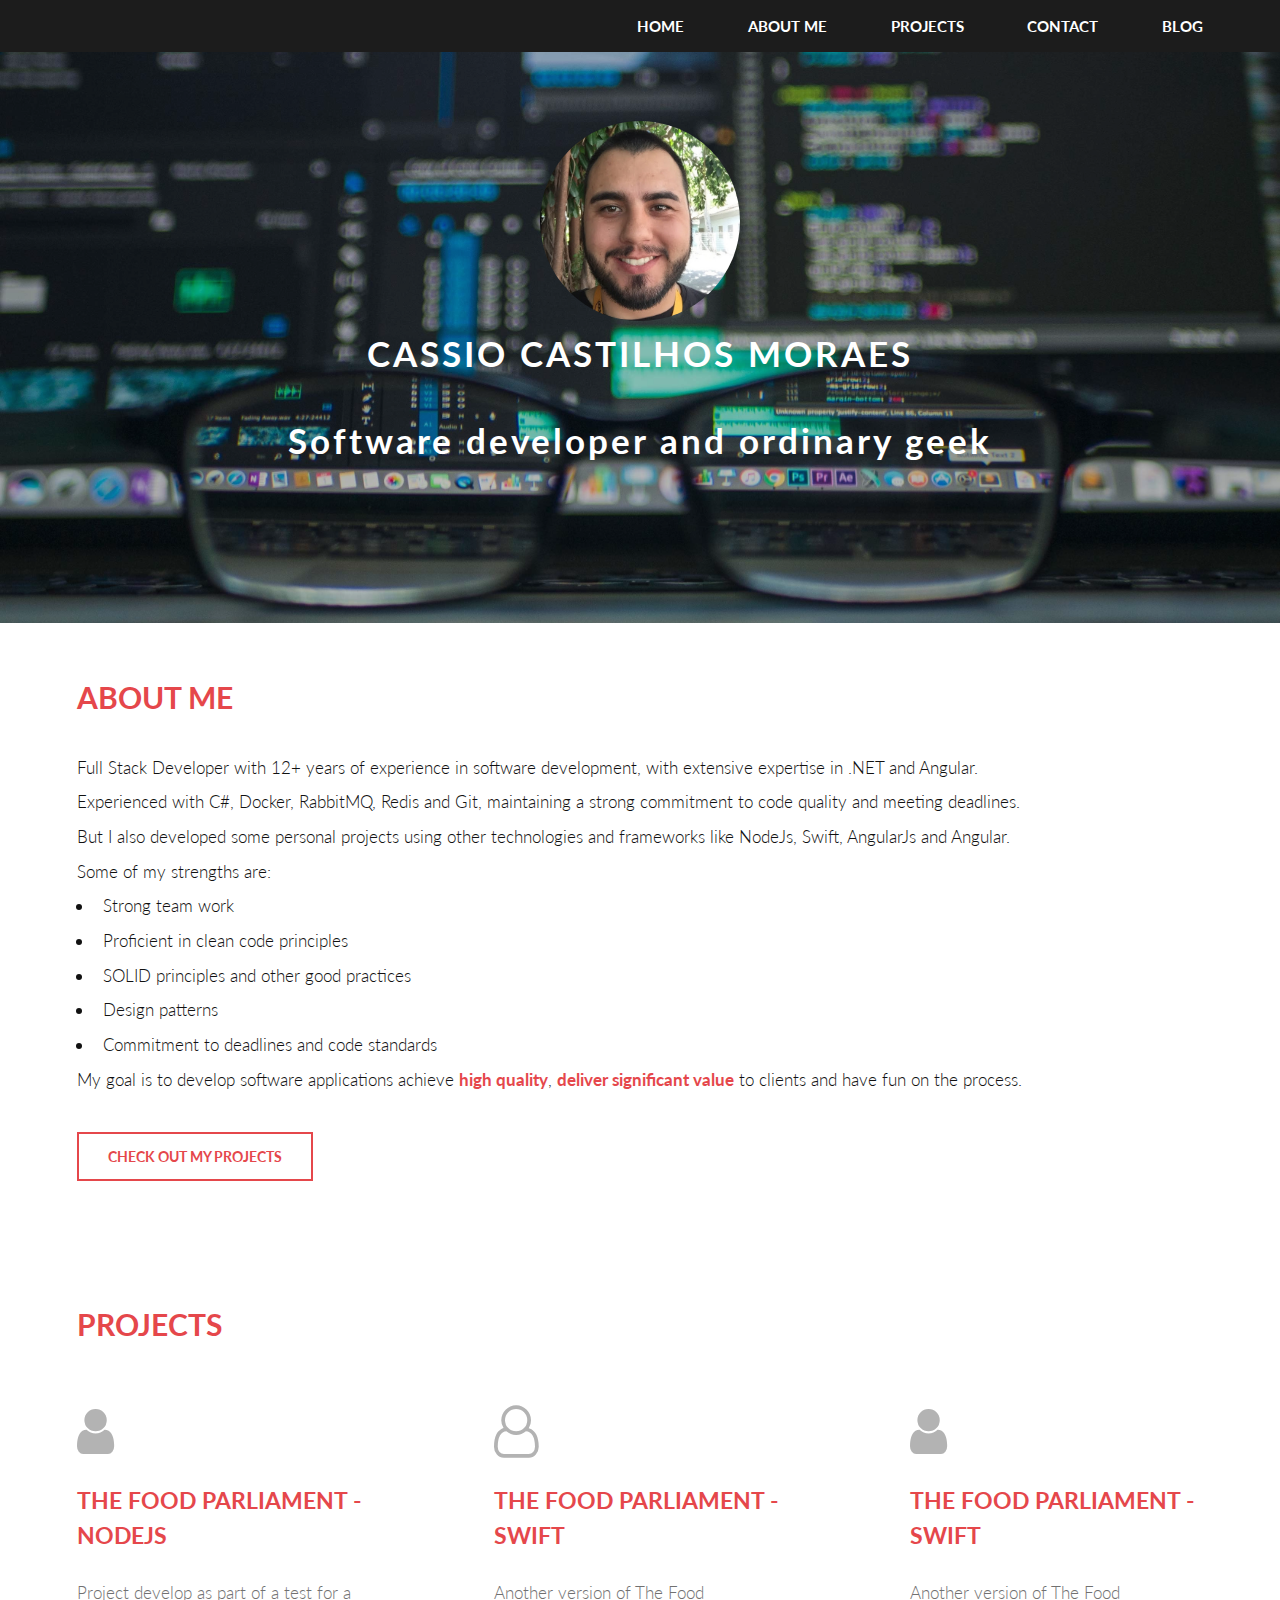
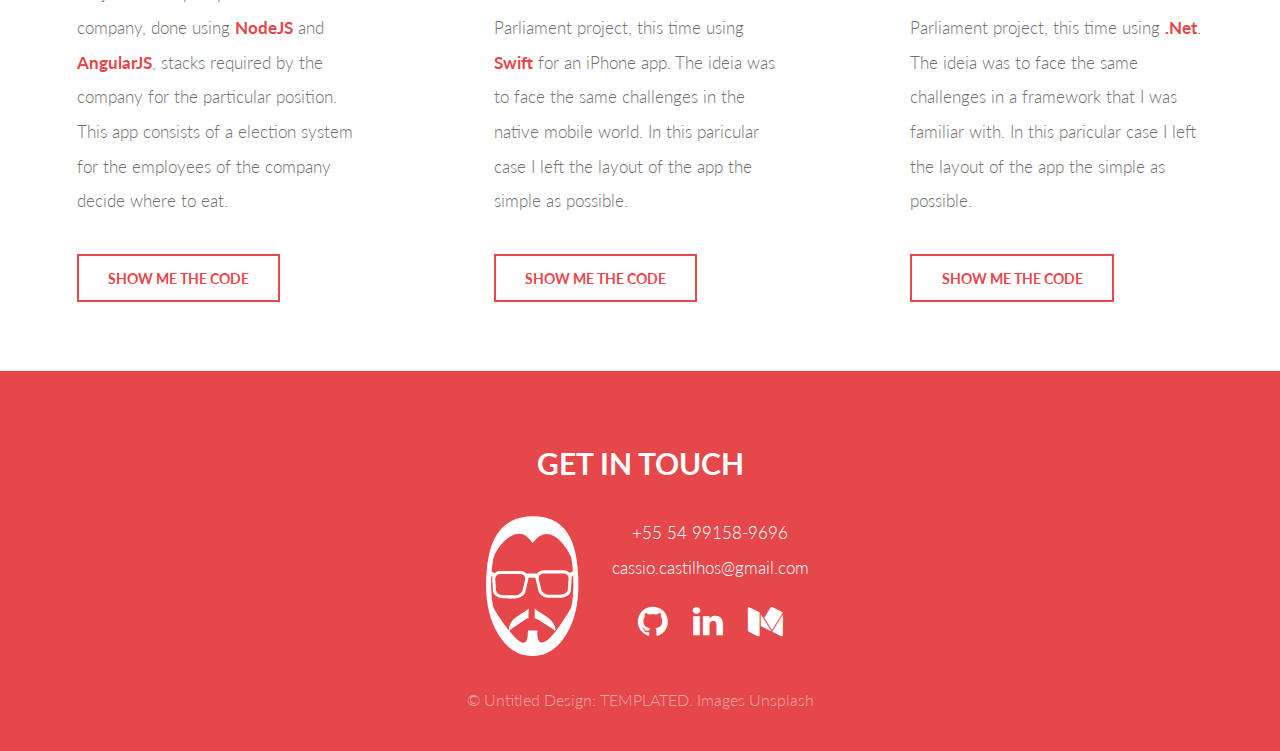
<file: index.html>
<!DOCTYPE HTML>
<html>

<head>
	<title>Cássio Castilhos Moraes</title>
	<meta charset="utf-8" />
	<meta name="viewport" content="width=device-width, initial-scale=1, user-scalable=no" />
	<link rel="stylesheet" href="https://maxcdn.bootstrapcdn.com/font-awesome/4.7.0/css/font-awesome.min.css" />
	<link rel="stylesheet" href="src/css/main.css" />
	<link rel="shortcut icon" type="image/png" href="src/images/favicon.png" />
</head>

<body>

	<!-- Header -->
	<header id="header">
		<div class="inner">
			<nav id="nav">
				<a href="index.html">Home</a>
				<a href="#about">About me</a>
				<a href="#projects">Projects</a>				
				<a href="#footer">Contact</a>
				<a href="https://medium.com/@cassiomoraes" target="_blank">Blog</a>
			</nav>
		</div>
	</header>
	<a href="#menu" class="navPanelToggle">
		<span class="fa fa-bars"></span>
	</a>

	<!-- Banner -->
	<section id="banner">
		<div class="inner">
			<img src="src/images/photo.jpg">
			<h1>Cassio Castilhos Moraes</h1>
			<p>Software developer and ordinary geek</p>
		</div>
	</section>

	<!-- About -->
	<section id="about">
		<div class="inner">
			<header>
				<h2>About Me</h2>
			</header>
			<div id="about-content">
				<p id="main-text">Full Stack Developer with 12+ years of experience in software development, with extensive expertise in .NET and Angular.</p>
				<P>Experienced with C#, Docker, RabbitMQ, Redis and Git, maintaining a strong commitment to code quality and meeting deadlines.</p>
				<p>But I also developed some personal projects using other technologies and frameworks like NodeJs, Swift, AngularJs and Angular.</p>
				<p>Some of my strengths are:</p>
				<ul>
					<li>Strong team work</li>
					<li>Proficient in clean code principles</li>
					<li>SOLID principles and other good practices</li>
					<li>Design patterns</li>
					<li>Commitment to deadlines and code standards</li>
				</ul>
				<p>
					My goal is to develop software applications achieve
					<strong>high quality</strong>,
					<strong>deliver significant value</strong> to clients and have fun on the process.
				</p>
			</div>
			<ul class="actions">
				<li>
					<a href="https:\\www.github.com/cassiomoraes" target="_blank" class="button alt">Check out my projects</a>
				</li>
			</ul>
		</div>
	</section>

	<!-- Projects -->
	<section id="projects">
		<div class="inner">
			<header>
				<h2>Projects</h2>
			</header>
		</div>
		<div class="inner">
			<article>
				<div class="content">
					<span class="icon fa-user"></span>
					<header>
						<h3>The Food Parliament - NodeJS</h3>
					</header>
					<p>Project develop as part of a test for a company, done using <strong>NodeJS</strong> and <strong>AngularJS</strong>, stacks required by the company for the particular position. This app consists of a election system for the employees of the company decide where to eat.</p>
					<ul class="actions">
						<li>
							<a href="https://github.com/CassioMoraes/TheFoodParliament" target="_blank" class="button alt">Show me the code</a>
						</li>
					</ul>
				</div>
			</article>
			<article>
				<div class="content">
					<span class="icon fa-user-o"></span>
					<header>
						<h3>The Food Parliament - Swift</h3>
					</header>
					<p>Another version of The Food Parliament project, this time using <strong>Swift</strong> for an iPhone app. The ideia was to face the same challenges in the native mobile world. In this paricular case I left the layout of the app the simple as possible.</p>
					<ul class="actions">
						<li>
							<a href="https://github.com/CassioMoraes/TheFoodParliament-iOS" target="_blank" class="button alt">Show me the code</a>
						</li>
					</ul>
				</div>
			</article>
			<article>
				<div class="content">
					<span class="icon fa-user"></span>
					<header>
						<h3>The Food Parliament - Swift</h3>
					</header>
					<p>Another version of The Food Parliament project, this time using <strong>.Net</strong>. The ideia was to face the same challenges in a framework that I was familiar with. In this paricular case I left the layout of the app the simple as possible.</p>
					<ul class="actions">
						<li>
							<a href="https://github.com/CassioMoraes/TheFoodParliament-CSharp" target="_blank" class="button alt">Show me the code</a>
						</li>
					</ul>
				</div>
			</article>
		</div>
	</section>

	<!-- Footer -->
	<section id="footer">
		<div class="inner">
			<header>
				<h2>Get in Touch</h2>
			</header>
			<div class="content">
				<div id="footer-logo">
					<img src="src/images/logo-white.png" alt="Cassio`s logo">
				</div>
				<div id="social">
					<a href="tel:+5554991589696">+55 54 99158-9696</a>
					<br>
					<a href="mailto:cassio.castilhos@gmail.com">cassio.castilhos@gmail.com</a>
					<br>
					<a href="https://github.com/cassiomoraes" target="_blank">
						<span class="icon fa-github"></span>
					</a>
					<a href="https://www.linkedin.com/in/cassio-moraes/" target="_blank">
						<span class="icon fa-linkedin"></span>
					</a>
					<a href="https://medium.com/@cassiomoraes" target="_blank">
						<span class="icon fa-medium"></span>
					</a>
				</div>
			</div>
			<div class="copyright">
				&copy; Untitled Design:
				<a href="https://templated.co/">TEMPLATED</a>. Images
				<a href="https://unsplash.com/">Unsplash</a>
			</div>
		</div>
	</section>
</body>

</html>
</file>
<file: src/css/main.css>
@import url("https://fonts.googleapis.com/css?family=Lato:300,400,700|Pacifico");

/*
	Introspect by TEMPLATED
	templated.co @templatedco
	Released for free under the Creative Commons Attribution 3.0 license (templated.co/license)
*/

/* Reset */

	html, body, div, span, applet, object, iframe, h1, h2, h3, h4, h5, h6, p, blockquote, pre, a, abbr, acronym, address, big, cite, code, del, dfn, em, img, ins, kbd, q, s, samp, small, strike, strong, sub, sup, tt, var, b, u, i, center, dl, dt, dd, ol, ul, li, fieldset, form, label, legend, table, caption, tbody, tfoot, thead, tr, th, td, article, aside, canvas, details, embed, figure, figcaption, footer, header, hgroup, menu, nav, output, ruby, section, summary, time, mark, audio, video {
		margin: 0;
		padding: 0;
		border: 0;
		font-size: 100%;
		font: inherit;
		vertical-align: baseline;
	}

	article, aside, details, figcaption, figure, footer, header, hgroup, menu, nav, section {
		display: block;
	}

	body {
		line-height: 1;
	}

	ol, ul {
		list-style: none;
	}

	blockquote, q {
		quotes: none;
	}

	blockquote:before, blockquote:after, q:before, q:after {
		content: '';
		content: none;
	}

	table {
		border-collapse: collapse;
		border-spacing: 0;
	}

	body {
		-webkit-text-size-adjust: none;
	}

/* Box Model */

	*, *:before, *:after {
		-moz-box-sizing: border-box;
		-webkit-box-sizing: border-box;
		box-sizing: border-box;
	}

/* Containers */

	.container {
		margin-left: auto;
		margin-right: auto;
	}

	.container.\31 25\25 {
		width: 100%;
		max-width: 100em;
		min-width: 80em;
	}

	.container.\37 5\25 {
		width: 60em;
	}

	.container.\35 0\25 {
		width: 40em;
	}

	.container.\32 5\25 {
		width: 20em;
	}

	.container {
		width: 80em;
	}

	@media screen and (max-width: 1680px) {

		.container.\31 25\25 {
			width: 100%;
			max-width: 100em;
			min-width: 80em;
		}

		.container.\37 5\25 {
			width: 60em;
		}

		.container.\35 0\25 {
			width: 40em;
		}

		.container.\32 5\25 {
			width: 20em;
		}

		.container {
			width: 80em;
		}

	}

	@media screen and (max-width: 1280px) {

		.container.\31 25\25 {
			width: 100%;
			max-width: 81.25em;
			min-width: 65em;
		}

		.container.\37 5\25 {
			width: 48.75em;
		}

		.container.\35 0\25 {
			width: 32.5em;
		}

		.container.\32 5\25 {
			width: 16.25em;
		}

		.container {
			width: 65em;
		}

	}

	@media screen and (max-width: 980px) {

		.container.\31 25\25 {
			width: 100%;
			max-width: 112.5%;
			min-width: 90%;
		}

		.container.\37 5\25 {
			width: 67.5%;
		}

		.container.\35 0\25 {
			width: 45%;
		}

		.container.\32 5\25 {
			width: 22.5%;
		}

		.container {
			width: 90%;
		}

	}

	@media screen and (max-width: 736px) {

		.container.\31 25\25 {
			width: 100%;
			max-width: 112.5%;
			min-width: 90%;
		}

		.container.\37 5\25 {
			width: 67.5%;
		}

		.container.\35 0\25 {
			width: 45%;
		}

		.container.\32 5\25 {
			width: 22.5%;
		}

		.container {
			width: 90% !important;
		}

	}

	@media screen and (max-width: 480px) {

		.container.\31 25\25 {
			width: 100%;
			max-width: 112.5%;
			min-width: 90%;
		}

		.container.\37 5\25 {
			width: 67.5%;
		}

		.container.\35 0\25 {
			width: 45%;
		}

		.container.\32 5\25 {
			width: 22.5%;
		}

		.container {
			width: 90% !important;
		}

	}

/* Grid */

	.row {
		border-bottom: solid 1px transparent;
		-moz-box-sizing: border-box;
		-webkit-box-sizing: border-box;
		box-sizing: border-box;
	}

	.row > * {
		float: left;
		-moz-box-sizing: border-box;
		-webkit-box-sizing: border-box;
		box-sizing: border-box;
	}

	.row:after, .row:before {
		content: '';
		display: block;
		clear: both;
		height: 0;
	}

	.row.uniform > * > :first-child {
		margin-top: 0;
	}

	.row.uniform > * > :last-child {
		margin-bottom: 0;
	}

	.row.\30 \25 > * {
		padding: 0 0 0 0em;
	}

	.row.\30 \25 {
		margin: 0 0 -1px 0em;
	}

	.row.uniform.\30 \25 > * {
		padding: 0em 0 0 0em;
	}

	.row.uniform.\30 \25 {
		margin: 0em 0 -1px 0em;
	}

	.row > * {
		padding: 0 0 0 2em;
	}

	.row {
		margin: 0 0 -1px -2em;
	}

	.row.uniform > * {
		padding: 2em 0 0 2em;
	}

	.row.uniform {
		margin: -2em 0 -1px -2em;
	}

	.row.\32 00\25 > * {
		padding: 0 0 0 4em;
	}

	.row.\32 00\25 {
		margin: 0 0 -1px -4em;
	}

	.row.uniform.\32 00\25 > * {
		padding: 4em 0 0 4em;
	}

	.row.uniform.\32 00\25 {
		margin: -4em 0 -1px -4em;
	}

	.row.\31 50\25 > * {
		padding: 0 0 0 3em;
	}

	.row.\31 50\25 {
		margin: 0 0 -1px -3em;
	}

	.row.uniform.\31 50\25 > * {
		padding: 3em 0 0 3em;
	}

	.row.uniform.\31 50\25 {
		margin: -3em 0 -1px -3em;
	}

	.row.\35 0\25 > * {
		padding: 0 0 0 1em;
	}

	.row.\35 0\25 {
		margin: 0 0 -1px -1em;
	}

	.row.uniform.\35 0\25 > * {
		padding: 1em 0 0 1em;
	}

	.row.uniform.\35 0\25 {
		margin: -1em 0 -1px -1em;
	}

	.row.\32 5\25 > * {
		padding: 0 0 0 0.5em;
	}

	.row.\32 5\25 {
		margin: 0 0 -1px -0.5em;
	}

	.row.uniform.\32 5\25 > * {
		padding: 0.5em 0 0 0.5em;
	}

	.row.uniform.\32 5\25 {
		margin: -0.5em 0 -1px -0.5em;
	}

	.\31 2u, .\31 2u\24 {
		width: 100%;
		clear: none;
		margin-left: 0;
	}

	.\31 1u, .\31 1u\24 {
		width: 91.6666666667%;
		clear: none;
		margin-left: 0;
	}

	.\31 0u, .\31 0u\24 {
		width: 83.3333333333%;
		clear: none;
		margin-left: 0;
	}

	.\39 u, .\39 u\24 {
		width: 75%;
		clear: none;
		margin-left: 0;
	}

	.\38 u, .\38 u\24 {
		width: 66.6666666667%;
		clear: none;
		margin-left: 0;
	}

	.\37 u, .\37 u\24 {
		width: 58.3333333333%;
		clear: none;
		margin-left: 0;
	}

	.\36 u, .\36 u\24 {
		width: 50%;
		clear: none;
		margin-left: 0;
	}

	.\35 u, .\35 u\24 {
		width: 41.6666666667%;
		clear: none;
		margin-left: 0;
	}

	.\34 u, .\34 u\24 {
		width: 33.3333333333%;
		clear: none;
		margin-left: 0;
	}

	.\33 u, .\33 u\24 {
		width: 25%;
		clear: none;
		margin-left: 0;
	}

	.\32 u, .\32 u\24 {
		width: 16.6666666667%;
		clear: none;
		margin-left: 0;
	}

	.\31 u, .\31 u\24 {
		width: 8.3333333333%;
		clear: none;
		margin-left: 0;
	}

	.\31 2u\24 + *,
	.\31 1u\24 + *,
	.\31 0u\24 + *,
	.\39 u\24 + *,
	.\38 u\24 + *,
	.\37 u\24 + *,
	.\36 u\24 + *,
	.\35 u\24 + *,
	.\34 u\24 + *,
	.\33 u\24 + *,
	.\32 u\24 + *,
	.\31 u\24 + * {
		clear: left;
	}

	.\-11u {
		margin-left: 91.66667%;
	}

	.\-10u {
		margin-left: 83.33333%;
	}

	.\-9u {
		margin-left: 75%;
	}

	.\-8u {
		margin-left: 66.66667%;
	}

	.\-7u {
		margin-left: 58.33333%;
	}

	.\-6u {
		margin-left: 50%;
	}

	.\-5u {
		margin-left: 41.66667%;
	}

	.\-4u {
		margin-left: 33.33333%;
	}

	.\-3u {
		margin-left: 25%;
	}

	.\-2u {
		margin-left: 16.66667%;
	}

	.\-1u {
		margin-left: 8.33333%;
	}

	@media screen and (max-width: 1680px) {

		.row > * {
			padding: 0 0 0 2em;
		}

		.row {
			margin: 0 0 -1px -2em;
		}

		.row.uniform > * {
			padding: 2em 0 0 2em;
		}

		.row.uniform {
			margin: -2em 0 -1px -2em;
		}

		.row.\32 00\25 > * {
			padding: 0 0 0 4em;
		}

		.row.\32 00\25 {
			margin: 0 0 -1px -4em;
		}

		.row.uniform.\32 00\25 > * {
			padding: 4em 0 0 4em;
		}

		.row.uniform.\32 00\25 {
			margin: -4em 0 -1px -4em;
		}

		.row.\31 50\25 > * {
			padding: 0 0 0 3em;
		}

		.row.\31 50\25 {
			margin: 0 0 -1px -3em;
		}

		.row.uniform.\31 50\25 > * {
			padding: 3em 0 0 3em;
		}

		.row.uniform.\31 50\25 {
			margin: -3em 0 -1px -3em;
		}

		.row.\35 0\25 > * {
			padding: 0 0 0 1em;
		}

		.row.\35 0\25 {
			margin: 0 0 -1px -1em;
		}

		.row.uniform.\35 0\25 > * {
			padding: 1em 0 0 1em;
		}

		.row.uniform.\35 0\25 {
			margin: -1em 0 -1px -1em;
		}

		.row.\32 5\25 > * {
			padding: 0 0 0 0.5em;
		}

		.row.\32 5\25 {
			margin: 0 0 -1px -0.5em;
		}

		.row.uniform.\32 5\25 > * {
			padding: 0.5em 0 0 0.5em;
		}

		.row.uniform.\32 5\25 {
			margin: -0.5em 0 -1px -0.5em;
		}

		.\31 2u\28xlarge\29, .\31 2u\24\28xlarge\29 {
			width: 100%;
			clear: none;
			margin-left: 0;
		}

		.\31 1u\28xlarge\29, .\31 1u\24\28xlarge\29 {
			width: 91.6666666667%;
			clear: none;
			margin-left: 0;
		}

		.\31 0u\28xlarge\29, .\31 0u\24\28xlarge\29 {
			width: 83.3333333333%;
			clear: none;
			margin-left: 0;
		}

		.\39 u\28xlarge\29, .\39 u\24\28xlarge\29 {
			width: 75%;
			clear: none;
			margin-left: 0;
		}

		.\38 u\28xlarge\29, .\38 u\24\28xlarge\29 {
			width: 66.6666666667%;
			clear: none;
			margin-left: 0;
		}

		.\37 u\28xlarge\29, .\37 u\24\28xlarge\29 {
			width: 58.3333333333%;
			clear: none;
			margin-left: 0;
		}

		.\36 u\28xlarge\29, .\36 u\24\28xlarge\29 {
			width: 50%;
			clear: none;
			margin-left: 0;
		}

		.\35 u\28xlarge\29, .\35 u\24\28xlarge\29 {
			width: 41.6666666667%;
			clear: none;
			margin-left: 0;
		}

		.\34 u\28xlarge\29, .\34 u\24\28xlarge\29 {
			width: 33.3333333333%;
			clear: none;
			margin-left: 0;
		}

		.\33 u\28xlarge\29, .\33 u\24\28xlarge\29 {
			width: 25%;
			clear: none;
			margin-left: 0;
		}

		.\32 u\28xlarge\29, .\32 u\24\28xlarge\29 {
			width: 16.6666666667%;
			clear: none;
			margin-left: 0;
		}

		.\31 u\28xlarge\29, .\31 u\24\28xlarge\29 {
			width: 8.3333333333%;
			clear: none;
			margin-left: 0;
		}

		.\31 2u\24\28xlarge\29 + *,
		.\31 1u\24\28xlarge\29 + *,
		.\31 0u\24\28xlarge\29 + *,
		.\39 u\24\28xlarge\29 + *,
		.\38 u\24\28xlarge\29 + *,
		.\37 u\24\28xlarge\29 + *,
		.\36 u\24\28xlarge\29 + *,
		.\35 u\24\28xlarge\29 + *,
		.\34 u\24\28xlarge\29 + *,
		.\33 u\24\28xlarge\29 + *,
		.\32 u\24\28xlarge\29 + *,
		.\31 u\24\28xlarge\29 + * {
			clear: left;
		}

		.\-11u\28xlarge\29 {
			margin-left: 91.66667%;
		}

		.\-10u\28xlarge\29 {
			margin-left: 83.33333%;
		}

		.\-9u\28xlarge\29 {
			margin-left: 75%;
		}

		.\-8u\28xlarge\29 {
			margin-left: 66.66667%;
		}

		.\-7u\28xlarge\29 {
			margin-left: 58.33333%;
		}

		.\-6u\28xlarge\29 {
			margin-left: 50%;
		}

		.\-5u\28xlarge\29 {
			margin-left: 41.66667%;
		}

		.\-4u\28xlarge\29 {
			margin-left: 33.33333%;
		}

		.\-3u\28xlarge\29 {
			margin-left: 25%;
		}

		.\-2u\28xlarge\29 {
			margin-left: 16.66667%;
		}

		.\-1u\28xlarge\29 {
			margin-left: 8.33333%;
		}

	}

	@media screen and (max-width: 1280px) {

		.row > * {
			padding: 0 0 0 1.5em;
		}

		.row {
			margin: 0 0 -1px -1.5em;
		}

		.row.uniform > * {
			padding: 1.5em 0 0 1.5em;
		}

		.row.uniform {
			margin: -1.5em 0 -1px -1.5em;
		}

		.row.\32 00\25 > * {
			padding: 0 0 0 3em;
		}

		.row.\32 00\25 {
			margin: 0 0 -1px -3em;
		}

		.row.uniform.\32 00\25 > * {
			padding: 3em 0 0 3em;
		}

		.row.uniform.\32 00\25 {
			margin: -3em 0 -1px -3em;
		}

		.row.\31 50\25 > * {
			padding: 0 0 0 2.25em;
		}

		.row.\31 50\25 {
			margin: 0 0 -1px -2.25em;
		}

		.row.uniform.\31 50\25 > * {
			padding: 2.25em 0 0 2.25em;
		}

		.row.uniform.\31 50\25 {
			margin: -2.25em 0 -1px -2.25em;
		}

		.row.\35 0\25 > * {
			padding: 0 0 0 0.75em;
		}

		.row.\35 0\25 {
			margin: 0 0 -1px -0.75em;
		}

		.row.uniform.\35 0\25 > * {
			padding: 0.75em 0 0 0.75em;
		}

		.row.uniform.\35 0\25 {
			margin: -0.75em 0 -1px -0.75em;
		}

		.row.\32 5\25 > * {
			padding: 0 0 0 0.375em;
		}

		.row.\32 5\25 {
			margin: 0 0 -1px -0.375em;
		}

		.row.uniform.\32 5\25 > * {
			padding: 0.375em 0 0 0.375em;
		}

		.row.uniform.\32 5\25 {
			margin: -0.375em 0 -1px -0.375em;
		}

		.\31 2u\28large\29, .\31 2u\24\28large\29 {
			width: 100%;
			clear: none;
			margin-left: 0;
		}

		.\31 1u\28large\29, .\31 1u\24\28large\29 {
			width: 91.6666666667%;
			clear: none;
			margin-left: 0;
		}

		.\31 0u\28large\29, .\31 0u\24\28large\29 {
			width: 83.3333333333%;
			clear: none;
			margin-left: 0;
		}

		.\39 u\28large\29, .\39 u\24\28large\29 {
			width: 75%;
			clear: none;
			margin-left: 0;
		}

		.\38 u\28large\29, .\38 u\24\28large\29 {
			width: 66.6666666667%;
			clear: none;
			margin-left: 0;
		}

		.\37 u\28large\29, .\37 u\24\28large\29 {
			width: 58.3333333333%;
			clear: none;
			margin-left: 0;
		}

		.\36 u\28large\29, .\36 u\24\28large\29 {
			width: 50%;
			clear: none;
			margin-left: 0;
		}

		.\35 u\28large\29, .\35 u\24\28large\29 {
			width: 41.6666666667%;
			clear: none;
			margin-left: 0;
		}

		.\34 u\28large\29, .\34 u\24\28large\29 {
			width: 33.3333333333%;
			clear: none;
			margin-left: 0;
		}

		.\33 u\28large\29, .\33 u\24\28large\29 {
			width: 25%;
			clear: none;
			margin-left: 0;
		}

		.\32 u\28large\29, .\32 u\24\28large\29 {
			width: 16.6666666667%;
			clear: none;
			margin-left: 0;
		}

		.\31 u\28large\29, .\31 u\24\28large\29 {
			width: 8.3333333333%;
			clear: none;
			margin-left: 0;
		}

		.\31 2u\24\28large\29 + *,
		.\31 1u\24\28large\29 + *,
		.\31 0u\24\28large\29 + *,
		.\39 u\24\28large\29 + *,
		.\38 u\24\28large\29 + *,
		.\37 u\24\28large\29 + *,
		.\36 u\24\28large\29 + *,
		.\35 u\24\28large\29 + *,
		.\34 u\24\28large\29 + *,
		.\33 u\24\28large\29 + *,
		.\32 u\24\28large\29 + *,
		.\31 u\24\28large\29 + * {
			clear: left;
		}

		.\-11u\28large\29 {
			margin-left: 91.66667%;
		}

		.\-10u\28large\29 {
			margin-left: 83.33333%;
		}

		.\-9u\28large\29 {
			margin-left: 75%;
		}

		.\-8u\28large\29 {
			margin-left: 66.66667%;
		}

		.\-7u\28large\29 {
			margin-left: 58.33333%;
		}

		.\-6u\28large\29 {
			margin-left: 50%;
		}

		.\-5u\28large\29 {
			margin-left: 41.66667%;
		}

		.\-4u\28large\29 {
			margin-left: 33.33333%;
		}

		.\-3u\28large\29 {
			margin-left: 25%;
		}

		.\-2u\28large\29 {
			margin-left: 16.66667%;
		}

		.\-1u\28large\29 {
			margin-left: 8.33333%;
		}

	}

	@media screen and (max-width: 980px) {

		.row > * {
			padding: 0 0 0 1.5em;
		}

		.row {
			margin: 0 0 -1px -1.5em;
		}

		.row.uniform > * {
			padding: 1.5em 0 0 1.5em;
		}

		.row.uniform {
			margin: -1.5em 0 -1px -1.5em;
		}

		.row.\32 00\25 > * {
			padding: 0 0 0 3em;
		}

		.row.\32 00\25 {
			margin: 0 0 -1px -3em;
		}

		.row.uniform.\32 00\25 > * {
			padding: 3em 0 0 3em;
		}

		.row.uniform.\32 00\25 {
			margin: -3em 0 -1px -3em;
		}

		.row.\31 50\25 > * {
			padding: 0 0 0 2.25em;
		}

		.row.\31 50\25 {
			margin: 0 0 -1px -2.25em;
		}

		.row.uniform.\31 50\25 > * {
			padding: 2.25em 0 0 2.25em;
		}

		.row.uniform.\31 50\25 {
			margin: -2.25em 0 -1px -2.25em;
		}

		.row.\35 0\25 > * {
			padding: 0 0 0 0.75em;
		}

		.row.\35 0\25 {
			margin: 0 0 -1px -0.75em;
		}

		.row.uniform.\35 0\25 > * {
			padding: 0.75em 0 0 0.75em;
		}

		.row.uniform.\35 0\25 {
			margin: -0.75em 0 -1px -0.75em;
		}

		.row.\32 5\25 > * {
			padding: 0 0 0 0.375em;
		}

		.row.\32 5\25 {
			margin: 0 0 -1px -0.375em;
		}

		.row.uniform.\32 5\25 > * {
			padding: 0.375em 0 0 0.375em;
		}

		.row.uniform.\32 5\25 {
			margin: -0.375em 0 -1px -0.375em;
		}

		.\31 2u\28medium\29, .\31 2u\24\28medium\29 {
			width: 100%;
			clear: none;
			margin-left: 0;
		}

		.\31 1u\28medium\29, .\31 1u\24\28medium\29 {
			width: 91.6666666667%;
			clear: none;
			margin-left: 0;
		}

		.\31 0u\28medium\29, .\31 0u\24\28medium\29 {
			width: 83.3333333333%;
			clear: none;
			margin-left: 0;
		}

		.\39 u\28medium\29, .\39 u\24\28medium\29 {
			width: 75%;
			clear: none;
			margin-left: 0;
		}

		.\38 u\28medium\29, .\38 u\24\28medium\29 {
			width: 66.6666666667%;
			clear: none;
			margin-left: 0;
		}

		.\37 u\28medium\29, .\37 u\24\28medium\29 {
			width: 58.3333333333%;
			clear: none;
			margin-left: 0;
		}

		.\36 u\28medium\29, .\36 u\24\28medium\29 {
			width: 50%;
			clear: none;
			margin-left: 0;
		}

		.\35 u\28medium\29, .\35 u\24\28medium\29 {
			width: 41.6666666667%;
			clear: none;
			margin-left: 0;
		}

		.\34 u\28medium\29, .\34 u\24\28medium\29 {
			width: 33.3333333333%;
			clear: none;
			margin-left: 0;
		}

		.\33 u\28medium\29, .\33 u\24\28medium\29 {
			width: 25%;
			clear: none;
			margin-left: 0;
		}

		.\32 u\28medium\29, .\32 u\24\28medium\29 {
			width: 16.6666666667%;
			clear: none;
			margin-left: 0;
		}

		.\31 u\28medium\29, .\31 u\24\28medium\29 {
			width: 8.3333333333%;
			clear: none;
			margin-left: 0;
		}

		.\31 2u\24\28medium\29 + *,
		.\31 1u\24\28medium\29 + *,
		.\31 0u\24\28medium\29 + *,
		.\39 u\24\28medium\29 + *,
		.\38 u\24\28medium\29 + *,
		.\37 u\24\28medium\29 + *,
		.\36 u\24\28medium\29 + *,
		.\35 u\24\28medium\29 + *,
		.\34 u\24\28medium\29 + *,
		.\33 u\24\28medium\29 + *,
		.\32 u\24\28medium\29 + *,
		.\31 u\24\28medium\29 + * {
			clear: left;
		}

		.\-11u\28medium\29 {
			margin-left: 91.66667%;
		}

		.\-10u\28medium\29 {
			margin-left: 83.33333%;
		}

		.\-9u\28medium\29 {
			margin-left: 75%;
		}

		.\-8u\28medium\29 {
			margin-left: 66.66667%;
		}

		.\-7u\28medium\29 {
			margin-left: 58.33333%;
		}

		.\-6u\28medium\29 {
			margin-left: 50%;
		}

		.\-5u\28medium\29 {
			margin-left: 41.66667%;
		}

		.\-4u\28medium\29 {
			margin-left: 33.33333%;
		}

		.\-3u\28medium\29 {
			margin-left: 25%;
		}

		.\-2u\28medium\29 {
			margin-left: 16.66667%;
		}

		.\-1u\28medium\29 {
			margin-left: 8.33333%;
		}

	}

	@media screen and (max-width: 736px) {

		.row > * {
			padding: 0 0 0 1.25em;
		}

		.row {
			margin: 0 0 -1px -1.25em;
		}

		.row.uniform > * {
			padding: 1.25em 0 0 1.25em;
		}

		.row.uniform {
			margin: -1.25em 0 -1px -1.25em;
		}

		.row.\32 00\25 > * {
			padding: 0 0 0 2.5em;
		}

		.row.\32 00\25 {
			margin: 0 0 -1px -2.5em;
		}

		.row.uniform.\32 00\25 > * {
			padding: 2.5em 0 0 2.5em;
		}

		.row.uniform.\32 00\25 {
			margin: -2.5em 0 -1px -2.5em;
		}

		.row.\31 50\25 > * {
			padding: 0 0 0 1.875em;
		}

		.row.\31 50\25 {
			margin: 0 0 -1px -1.875em;
		}

		.row.uniform.\31 50\25 > * {
			padding: 1.875em 0 0 1.875em;
		}

		.row.uniform.\31 50\25 {
			margin: -1.875em 0 -1px -1.875em;
		}

		.row.\35 0\25 > * {
			padding: 0 0 0 0.625em;
		}

		.row.\35 0\25 {
			margin: 0 0 -1px -0.625em;
		}

		.row.uniform.\35 0\25 > * {
			padding: 0.625em 0 0 0.625em;
		}

		.row.uniform.\35 0\25 {
			margin: -0.625em 0 -1px -0.625em;
		}

		.row.\32 5\25 > * {
			padding: 0 0 0 0.3125em;
		}

		.row.\32 5\25 {
			margin: 0 0 -1px -0.3125em;
		}

		.row.uniform.\32 5\25 > * {
			padding: 0.3125em 0 0 0.3125em;
		}

		.row.uniform.\32 5\25 {
			margin: -0.3125em 0 -1px -0.3125em;
		}

		.\31 2u\28small\29, .\31 2u\24\28small\29 {
			width: 100%;
			clear: none;
			margin-left: 0;
		}

		.\31 1u\28small\29, .\31 1u\24\28small\29 {
			width: 91.6666666667%;
			clear: none;
			margin-left: 0;
		}

		.\31 0u\28small\29, .\31 0u\24\28small\29 {
			width: 83.3333333333%;
			clear: none;
			margin-left: 0;
		}

		.\39 u\28small\29, .\39 u\24\28small\29 {
			width: 75%;
			clear: none;
			margin-left: 0;
		}

		.\38 u\28small\29, .\38 u\24\28small\29 {
			width: 66.6666666667%;
			clear: none;
			margin-left: 0;
		}

		.\37 u\28small\29, .\37 u\24\28small\29 {
			width: 58.3333333333%;
			clear: none;
			margin-left: 0;
		}

		.\36 u\28small\29, .\36 u\24\28small\29 {
			width: 50%;
			clear: none;
			margin-left: 0;
		}

		.\35 u\28small\29, .\35 u\24\28small\29 {
			width: 41.6666666667%;
			clear: none;
			margin-left: 0;
		}

		.\34 u\28small\29, .\34 u\24\28small\29 {
			width: 33.3333333333%;
			clear: none;
			margin-left: 0;
		}

		.\33 u\28small\29, .\33 u\24\28small\29 {
			width: 25%;
			clear: none;
			margin-left: 0;
		}

		.\32 u\28small\29, .\32 u\24\28small\29 {
			width: 16.6666666667%;
			clear: none;
			margin-left: 0;
		}

		.\31 u\28small\29, .\31 u\24\28small\29 {
			width: 8.3333333333%;
			clear: none;
			margin-left: 0;
		}

		.\31 2u\24\28small\29 + *,
		.\31 1u\24\28small\29 + *,
		.\31 0u\24\28small\29 + *,
		.\39 u\24\28small\29 + *,
		.\38 u\24\28small\29 + *,
		.\37 u\24\28small\29 + *,
		.\36 u\24\28small\29 + *,
		.\35 u\24\28small\29 + *,
		.\34 u\24\28small\29 + *,
		.\33 u\24\28small\29 + *,
		.\32 u\24\28small\29 + *,
		.\31 u\24\28small\29 + * {
			clear: left;
		}

		.\-11u\28small\29 {
			margin-left: 91.66667%;
		}

		.\-10u\28small\29 {
			margin-left: 83.33333%;
		}

		.\-9u\28small\29 {
			margin-left: 75%;
		}

		.\-8u\28small\29 {
			margin-left: 66.66667%;
		}

		.\-7u\28small\29 {
			margin-left: 58.33333%;
		}

		.\-6u\28small\29 {
			margin-left: 50%;
		}

		.\-5u\28small\29 {
			margin-left: 41.66667%;
		}

		.\-4u\28small\29 {
			margin-left: 33.33333%;
		}

		.\-3u\28small\29 {
			margin-left: 25%;
		}

		.\-2u\28small\29 {
			margin-left: 16.66667%;
		}

		.\-1u\28small\29 {
			margin-left: 8.33333%;
		}

	}

	@media screen and (max-width: 480px) {

		.row > * {
			padding: 0 0 0 1.25em;
		}

		.row {
			margin: 0 0 -1px -1.25em;
		}

		.row.uniform > * {
			padding: 1.25em 0 0 1.25em;
		}

		.row.uniform {
			margin: -1.25em 0 -1px -1.25em;
		}

		.row.\32 00\25 > * {
			padding: 0 0 0 2.5em;
		}

		.row.\32 00\25 {
			margin: 0 0 -1px -2.5em;
		}

		.row.uniform.\32 00\25 > * {
			padding: 2.5em 0 0 2.5em;
		}

		.row.uniform.\32 00\25 {
			margin: -2.5em 0 -1px -2.5em;
		}

		.row.\31 50\25 > * {
			padding: 0 0 0 1.875em;
		}

		.row.\31 50\25 {
			margin: 0 0 -1px -1.875em;
		}

		.row.uniform.\31 50\25 > * {
			padding: 1.875em 0 0 1.875em;
		}

		.row.uniform.\31 50\25 {
			margin: -1.875em 0 -1px -1.875em;
		}

		.row.\35 0\25 > * {
			padding: 0 0 0 0.625em;
		}

		.row.\35 0\25 {
			margin: 0 0 -1px -0.625em;
		}

		.row.uniform.\35 0\25 > * {
			padding: 0.625em 0 0 0.625em;
		}

		.row.uniform.\35 0\25 {
			margin: -0.625em 0 -1px -0.625em;
		}

		.row.\32 5\25 > * {
			padding: 0 0 0 0.3125em;
		}

		.row.\32 5\25 {
			margin: 0 0 -1px -0.3125em;
		}

		.row.uniform.\32 5\25 > * {
			padding: 0.3125em 0 0 0.3125em;
		}

		.row.uniform.\32 5\25 {
			margin: -0.3125em 0 -1px -0.3125em;
		}

		.\31 2u\28xsmall\29, .\31 2u\24\28xsmall\29 {
			width: 100%;
			clear: none;
			margin-left: 0;
		}

		.\31 1u\28xsmall\29, .\31 1u\24\28xsmall\29 {
			width: 91.6666666667%;
			clear: none;
			margin-left: 0;
		}

		.\31 0u\28xsmall\29, .\31 0u\24\28xsmall\29 {
			width: 83.3333333333%;
			clear: none;
			margin-left: 0;
		}

		.\39 u\28xsmall\29, .\39 u\24\28xsmall\29 {
			width: 75%;
			clear: none;
			margin-left: 0;
		}

		.\38 u\28xsmall\29, .\38 u\24\28xsmall\29 {
			width: 66.6666666667%;
			clear: none;
			margin-left: 0;
		}

		.\37 u\28xsmall\29, .\37 u\24\28xsmall\29 {
			width: 58.3333333333%;
			clear: none;
			margin-left: 0;
		}

		.\36 u\28xsmall\29, .\36 u\24\28xsmall\29 {
			width: 50%;
			clear: none;
			margin-left: 0;
		}

		.\35 u\28xsmall\29, .\35 u\24\28xsmall\29 {
			width: 41.6666666667%;
			clear: none;
			margin-left: 0;
		}

		.\34 u\28xsmall\29, .\34 u\24\28xsmall\29 {
			width: 33.3333333333%;
			clear: none;
			margin-left: 0;
		}

		.\33 u\28xsmall\29, .\33 u\24\28xsmall\29 {
			width: 25%;
			clear: none;
			margin-left: 0;
		}

		.\32 u\28xsmall\29, .\32 u\24\28xsmall\29 {
			width: 16.6666666667%;
			clear: none;
			margin-left: 0;
		}

		.\31 u\28xsmall\29, .\31 u\24\28xsmall\29 {
			width: 8.3333333333%;
			clear: none;
			margin-left: 0;
		}

		.\31 2u\24\28xsmall\29 + *,
		.\31 1u\24\28xsmall\29 + *,
		.\31 0u\24\28xsmall\29 + *,
		.\39 u\24\28xsmall\29 + *,
		.\38 u\24\28xsmall\29 + *,
		.\37 u\24\28xsmall\29 + *,
		.\36 u\24\28xsmall\29 + *,
		.\35 u\24\28xsmall\29 + *,
		.\34 u\24\28xsmall\29 + *,
		.\33 u\24\28xsmall\29 + *,
		.\32 u\24\28xsmall\29 + *,
		.\31 u\24\28xsmall\29 + * {
			clear: left;
		}

		.\-11u\28xsmall\29 {
			margin-left: 91.66667%;
		}

		.\-10u\28xsmall\29 {
			margin-left: 83.33333%;
		}

		.\-9u\28xsmall\29 {
			margin-left: 75%;
		}

		.\-8u\28xsmall\29 {
			margin-left: 66.66667%;
		}

		.\-7u\28xsmall\29 {
			margin-left: 58.33333%;
		}

		.\-6u\28xsmall\29 {
			margin-left: 50%;
		}

		.\-5u\28xsmall\29 {
			margin-left: 41.66667%;
		}

		.\-4u\28xsmall\29 {
			margin-left: 33.33333%;
		}

		.\-3u\28xsmall\29 {
			margin-left: 25%;
		}

		.\-2u\28xsmall\29 {
			margin-left: 16.66667%;
		}

		.\-1u\28xsmall\29 {
			margin-left: 8.33333%;
		}

	}

/* Basic */

	@-ms-viewport {
		width: device-width;
	}

	body {
		-ms-overflow-style: scrollbar;
	}

	@media screen and (max-width: 480px) {

		html, body {
			min-width: 320px;
		}

	}

	body {
		background: #fff;
	}

		body.is-loading *, body.is-loading *:before, body.is-loading *:after {
			-moz-animation: none !important;
			-webkit-animation: none !important;
			-ms-animation: none !important;
			animation: none !important;
			-moz-transition: none !important;
			-webkit-transition: none !important;
			-ms-transition: none !important;
			transition: none !important;
		}

/* Type */

	body {
		background-color: #fff;
		color: #111111;
	}

	body, input, select, textarea {
		font-family: "Lato", sans-serif;
		font-size: 15pt;
		font-weight: 300;
		line-height: 2;
	}

		@media screen and (max-width: 1680px) {

			body, input, select, textarea {
				font-size: 13pt;
			}

		}

		@media screen and (max-width: 1280px) {

			body, input, select, textarea {
				font-size: 13pt;
			}

		}

		@media screen and (max-width: 980px) {

			body, input, select, textarea {
				font-size: 12pt;
			}

		}

		@media screen and (max-width: 736px) {

			body, input, select, textarea {
				font-size: 12pt;
			}

		}

		@media screen and (max-width: 480px) {

			body, input, select, textarea {
				font-size: 12pt;
			}

		}

	a {
		-moz-transition: color 0.2s ease-in-out;
		-webkit-transition: color 0.2s ease-in-out;
		-ms-transition: color 0.2s ease-in-out;
		transition: color 0.2s ease-in-out;
		text-decoration: none;
	}

		a:hover {
			text-decoration: underline;
		}

	strong, b {
		font-weight: 700;
	}

	em, i {
		font-style: italic;
	}

	p {
		margin: 0 0 2em 0;
	}

	h1, h2, h3, h4, h5, h6 {
		font-weight: 700;
		line-height: 1.5;
		margin: 0 0 1em 0;
		text-transform: uppercase;
	}

		h1 a, h2 a, h3 a, h4 a, h5 a, h6 a {
			color: inherit;
			text-decoration: none;
		}

	h1 {
		font-size: 2em;
		margin: 0 0 0.25em 0;
	}

	h2 {
		font-size: 1.75em;
	}

	h3 {
		font-size: 1.35em;
	}

	h4 {
		font-size: 1.1em;
	}

	h5 {
		font-size: 0.9em;
	}

	h6 {
		font-size: 0.7em;
	}

	@media screen and (max-width: 736px) {

		h1 {
			font-size: 1.5em;
		}

		h2 {
			font-size: 1.25em;
		}

		h3 {
			font-size: 1.1em;
		}

	}

	sub {
		font-size: 0.8em;
		position: relative;
		top: 0.5em;
	}

	sup {
		font-size: 0.8em;
		position: relative;
		top: -0.5em;
	}

	blockquote {
		border-left: solid 4px;
		font-style: italic;
		margin: 0 0 2em 0;
		padding: 0.5em 0 0.5em 2em;
	}

	code {
		border-radius: 0;
		border: solid 1px;
		font-family: "Courier New", monospace;
		font-size: 0.9em;
		margin: 0 0.25em;
		padding: 0.25em 0.65em;
	}

	pre {
		-webkit-overflow-scrolling: touch;
		font-family: "Courier New", monospace;
		font-size: 0.9em;
		margin: 0 0 2em 0;
	}

		pre code {
			display: block;
			line-height: 1.75;
			padding: 1em 1.5em;
			overflow-x: auto;
		}

	hr {
		border: 0;
		border-bottom: solid 1px;
		margin: 2em 0;
	}

		hr.major {
			margin: 3em 0;
		}

	.align-left {
		text-align: left;
	}

	.align-center {
		text-align: center;
	}

	.align-right {
		text-align: right;
	}

	input, select, textarea {
		color: #e5474b;
	}

	a {
		color: #e5474b;
	}

	strong, b {
		color: #e5474b;
	}

	h1, h2, h3, h4, h5, h6 {
		color: #e5474b;
	}

	blockquote {
		border-left-color: #e5474b;
	}

	code {
		background: none;
		border-color: #e5474b;
	}

	hr {
		border-bottom-color: #e5474b;
	}

/* Box */

	.box {
		border-radius: 0;
		border: solid 1px;
		margin-bottom: 2em;
		padding: 1.5em;
	}

		.box > :last-child,
		.box > :last-child > :last-child,
		.box > :last-child > :last-child > :last-child {
			margin-bottom: 0;
		}

		.box.alt {
			border: 0;
			border-radius: 0;
			padding: 0;
		}

	.box {
		border-color: #e5474b;
	}

/* Button */

	input[type="submit"],
	input[type="reset"],
	input[type="button"],
	button,
	.button {
		-moz-appearance: none;
		-webkit-appearance: none;
		-ms-appearance: none;
		appearance: none;
		-moz-transition: background-color 0.2s ease-in-out, color 0.2s ease-in-out;
		-webkit-transition: background-color 0.2s ease-in-out, color 0.2s ease-in-out;
		-ms-transition: background-color 0.2s ease-in-out, color 0.2s ease-in-out;
		transition: background-color 0.2s ease-in-out, color 0.2s ease-in-out;
		border-radius: 0;
		border: 0;
		cursor: pointer;
		display: inline-block;
		font-size: .8em;
		font-weight: 700;
		height: 3.5em;
		line-height: 3.65em;
		padding: 0 2.25em;
		text-align: center;
		text-decoration: none;
		text-transform: uppercase;
		white-space: nowrap;
	}

		input[type="submit"]:hover,
		input[type="reset"]:hover,
		input[type="button"]:hover,
		button:hover,
		.button:hover {
			text-decoration: none;
		}

		input[type="submit"].icon,
		input[type="reset"].icon,
		input[type="button"].icon,
		button.icon,
		.button.icon {
			padding-left: 1.35em;
		}

			input[type="submit"].icon:before,
			input[type="reset"].icon:before,
			input[type="button"].icon:before,
			button.icon:before,
			.button.icon:before {
				margin-right: 0.5em;
			}

		input[type="submit"].fit,
		input[type="reset"].fit,
		input[type="button"].fit,
		button.fit,
		.button.fit {
			display: block;
			margin: 0 0 1em 0;
			width: 100%;
		}

		input[type="submit"].small,
		input[type="reset"].small,
		input[type="button"].small,
		button.small,
		.button.small {
			font-size: 0.8em;
		}

		input[type="submit"].big,
		input[type="reset"].big,
		input[type="button"].big,
		button.big,
		.button.big {
			font-size: 1.35em;
		}

		input[type="submit"].disabled, input[type="submit"]:disabled,
		input[type="reset"].disabled,
		input[type="reset"]:disabled,
		input[type="button"].disabled,
		input[type="button"]:disabled,
		button.disabled,
		button:disabled,
		.button.disabled,
		.button:disabled {
			-moz-pointer-events: none;
			-webkit-pointer-events: none;
			-ms-pointer-events: none;
			pointer-events: none;
			opacity: 0.25;
		}

	input[type="submit"],
	input[type="reset"],
	input[type="button"],
	button,
	.button {
		background-color: #5a5a5a;
		color: #ffffff !important;
	}

		input[type="submit"]:hover,
		input[type="reset"]:hover,
		input[type="button"]:hover,
		button:hover,
		.button:hover {
			background-color: #676767;
		}

		input[type="submit"]:active,
		input[type="reset"]:active,
		input[type="button"]:active,
		button:active,
		.button:active {
			background-color: #4d4d4d;
		}

		input[type="submit"].alt,
		input[type="reset"].alt,
		input[type="button"].alt,
		button.alt,
		.button.alt {
			background-color: transparent;
			box-shadow: inset 0 0 0 2px #e5474b;
			color: #e5474b !important;
		}

			input[type="submit"].alt:hover,
			input[type="reset"].alt:hover,
			input[type="button"].alt:hover,
			button.alt:hover,
			.button.alt:hover {
				background: #fceced;
			}

			input[type="submit"].alt:active,
			input[type="reset"].alt:active,
			input[type="button"].alt:active,
			button.alt:active,
			.button.alt:active {
				background-color: #f9dadb;
			}

			input[type="submit"].alt.icon:before,
			input[type="reset"].alt.icon:before,
			input[type="button"].alt.icon:before,
			button.alt.icon:before,
			.button.alt.icon:before {
				color: #717171;
			}

		input[type="submit"].special,
		input[type="reset"].special,
		input[type="button"].special,
		button.special,
		.button.special {
			background-color: #e5474b;
			color: #ffffff !important;
		}

			input[type="submit"].special:hover,
			input[type="reset"].special:hover,
			input[type="button"].special:hover,
			button.special:hover,
			.button.special:hover {
				background-color: #e85d61;
			}

			input[type="submit"].special:active,
			input[type="reset"].special:active,
			input[type="button"].special:active,
			button.special:active,
			.button.special:active {
				background-color: #e23135;
			}

/* Form */

	form {
		margin: 0 0 2em 0;
	}

		form .field {
			margin: 0 0 2em 0;
		}

			form .field.half {
				width: 50%;
				float: left;
				padding: 0 0 0 1em;
			}

				form .field.half.first {
					padding: 0 1em 0 0;
				}

		form > .actions {
			margin: 2.5em 0 0 0 !important;
		}

		@media screen and (max-width: 736px) {

			form .field {
				margin: 0 0 1.5em 0;
			}

				form .field.half {
					padding: 0 0 0 0.75em;
				}

					form .field.half.first {
						padding: 0 0.75em 0 0;
					}

			form > .actions {
				margin: 2em 0 0 0 !important;
			}

		}

		@media screen and (max-width: 480px) {

			form .field.half {
				width: 100%;
				float: none;
				padding: 0;
			}

				form .field.half.first {
					padding: 0;
				}

		}

	label {
		display: block;
		font-size: 0.9em;
		text-transform: uppercase;
		font-weight: 700;
		margin: 0 0 1em 0;
	}

	input[type="text"],
	input[type="password"],
	input[type="email"],
	select,
	textarea {
		-moz-appearance: none;
		-webkit-appearance: none;
		-ms-appearance: none;
		appearance: none;
		border-radius: 0;
		border: none;
		border: solid 3px;
		color: inherit;
		display: block;
		outline: 0;
		padding: 0 1em;
		text-decoration: none;
		width: 100%;
	}

		input[type="text"]:invalid,
		input[type="password"]:invalid,
		input[type="email"]:invalid,
		select:invalid,
		textarea:invalid {
			box-shadow: none;
		}

	.select-wrapper {
		text-decoration: none;
		display: block;
		position: relative;
	}

		.select-wrapper:before {
			-moz-osx-font-smoothing: grayscale;
			-webkit-font-smoothing: antialiased;
			font-family: FontAwesome;
			font-style: normal;
			font-weight: normal;
			text-transform: none !important;
		}

		.select-wrapper:before {
			content: '\f078';
			display: block;
			height: 2.75em;
			line-height: 2.75em;
			pointer-events: none;
			position: absolute;
			right: 0;
			text-align: center;
			top: 0;
			width: 2.75em;
		}

		.select-wrapper select::-ms-expand {
			display: none;
		}

	input[type="text"],
	input[type="password"],
	input[type="email"],
	select {
		height: 2.75em;
	}

	textarea {
		padding: 0.75em 1em;
	}

	input[type="checkbox"],
	input[type="radio"] {
		-moz-appearance: none;
		-webkit-appearance: none;
		-ms-appearance: none;
		appearance: none;
		display: block;
		float: left;
		margin-right: -2em;
		opacity: 0;
		width: 1em;
		z-index: -1;
	}

		input[type="checkbox"] + label,
		input[type="radio"] + label {
			text-decoration: none;
			cursor: pointer;
			display: inline-block;
			font-size: 1em;
			font-weight: 300;
			padding-left: 2.4em;
			padding-right: 0.75em;
			position: relative;
		}

			input[type="checkbox"] + label:before,
			input[type="radio"] + label:before {
				-moz-osx-font-smoothing: grayscale;
				-webkit-font-smoothing: antialiased;
				font-family: FontAwesome;
				font-style: normal;
				font-weight: normal;
				text-transform: none !important;
			}

			input[type="checkbox"] + label:before,
			input[type="radio"] + label:before {
				border-radius: 0;
				border: solid 1px;
				content: '';
				display: inline-block;
				height: 1.65em;
				left: 0;
				line-height: 1.58125em;
				position: absolute;
				text-align: center;
				top: 0;
				width: 1.65em;
			}

		input[type="checkbox"]:checked + label:before,
		input[type="radio"]:checked + label:before {
			content: '\f00c';
		}

	input[type="checkbox"] + label:before {
		border-radius: 0;
	}

	input[type="radio"] + label:before {
		border-radius: 100%;
	}

	::-webkit-input-placeholder {
		opacity: 1.0;
	}

	:-moz-placeholder {
		opacity: 1.0;
	}

	::-moz-placeholder {
		opacity: 1.0;
	}

	:-ms-input-placeholder {
		opacity: 1.0;
	}

	.formerize-placeholder {
		opacity: 1.0;
	}

	label {
		color: #e5474b;
	}

	input[type="text"],
	input[type="password"],
	input[type="email"],
	select,
	textarea {
		background: none;
		border-color: #fceced;
	}

		input[type="text"]:focus,
		input[type="password"]:focus,
		input[type="email"]:focus,
		select:focus,
		textarea:focus {
			border-color: #e5474b;
			box-shadow: 0 0 0 1px #e5474b;
		}

	.select-wrapper:before {
		color: #e5474b;
	}

	input[type="checkbox"] + label,
	input[type="radio"] + label {
		color: #111111;
	}

		input[type="checkbox"] + label:before,
		input[type="radio"] + label:before {
			background: none;
			border-color: #e5474b;
		}

	input[type="checkbox"]:checked + label:before,
	input[type="radio"]:checked + label:before {
		background-color: #e5474b;
		border-color: #e5474b;
		color: #ffffff;
	}

	input[type="checkbox"]:focus + label:before,
	input[type="radio"]:focus + label:before {
		border-color: #e5474b;
		box-shadow: 0 0 0 1px #e5474b;
	}

	::-webkit-input-placeholder {
		color: #717171 !important;
	}

	:-moz-placeholder {
		color: #717171 !important;
	}

	::-moz-placeholder {
		color: #717171 !important;
	}

	:-ms-input-placeholder {
		color: #717171 !important;
	}

	.formerize-placeholder {
		color: #717171 !important;
	}

/* Icon */

	.icon {
		text-decoration: none;
		border-bottom: none;
		position: relative;
	}

		.icon:before {
			-moz-osx-font-smoothing: grayscale;
			-webkit-font-smoothing: antialiased;
			font-family: FontAwesome;
			font-style: normal;
			font-weight: normal;
			text-transform: none !important;
		}

		.icon > .label {
			display: none;
		}

/* Image */

	.image {
		border-radius: 0;
		border: 0;
		display: inline-block;
		position: relative;
	}

		.image img {
			border-radius: 0;
			display: block;
		}

		.image.left, .image.right {
			max-width: 40%;
		}

			.image.left img, .image.right img {
				width: 100%;
			}

		.image.left {
			float: left;
			margin: 0 1.5em 1em 0;
			top: 0.25em;
		}

		.image.right {
			float: right;
			margin: 0 0 1em 1.5em;
			top: 0.25em;
		}

		.image.fit {
			display: block;
			margin: 0 0 2em 0;
			width: 100%;
		}

			.image.fit img {
				width: 100%;
			}

		.image.main {
			display: block;
			margin: 0 0 3em 0;
			width: 100%;
		}

			.image.main img {
				width: 100%;
			}

/* List */

	ol {
		list-style: decimal;
		margin: 0 0 2em 0;
		padding-left: 1.25em;
	}

		ol li {
			padding-left: 0.25em;
		}

	ul {
		list-style: disc;
		margin: 0 0 2em 0;
		padding-left: 1em;
	}

		ul li {
			padding-left: 0.5em;
		}

		ul.alt {
			list-style: none;
			padding-left: 0;
		}

			ul.alt li {
				border-top: solid 1px;
				padding: 0.5em 0;
			}

				ul.alt li:first-child {
					border-top: 0;
					padding-top: 0;
				}

		ul.icons {
			cursor: default;
			list-style: none;
			padding-left: 0;
		}

			ul.icons li {
				display: inline-block;
				padding: 0 1em 0 0;
			}

				ul.icons li:last-child {
					padding-right: 0;
				}

				ul.icons li .icon:before {
					font-size: 2em;
				}

		ul.actions {
			cursor: default;
			list-style: none;
			padding-left: 0;
		}

			ul.actions li {
				display: inline-block;
				padding: 0 1em 0 0;
				vertical-align: middle;
			}

				ul.actions li:last-child {
					padding-right: 0;
				}

			ul.actions.small li {
				padding: 0 0.5em 0 0;
			}

			ul.actions.vertical li {
				display: block;
				padding: 1em 0 0 0;
			}

				ul.actions.vertical li:first-child {
					padding-top: 0;
				}

				ul.actions.vertical li > * {
					margin-bottom: 0;
				}

			ul.actions.vertical.small li {
				padding: 0.5em 0 0 0;
			}

				ul.actions.vertical.small li:first-child {
					padding-top: 0;
				}

			ul.actions.fit {
				display: table;
				margin-left: -1em;
				padding: 0;
				table-layout: fixed;
				width: calc(100% + 1em);
			}

				ul.actions.fit li {
					display: table-cell;
					padding: 0 0 0 1em;
				}

					ul.actions.fit li > * {
						margin-bottom: 0;
					}

				ul.actions.fit.small {
					margin-left: -0.5em;
					width: calc(100% + 0.5em);
				}

					ul.actions.fit.small li {
						padding: 0 0 0 0.5em;
					}

	dl {
		margin: 0 0 2em 0;
	}

		dl dt {
			display: block;
			font-weight: 700;
			margin: 0 0 1em 0;
		}

		dl dd {
			margin-left: 2em;
		}

	ul.alt li {
		border-top-color: #e5474b;
	}

/* Section/Article */

	section.special, article.special {
		text-align: center;
	}

	section .inner {
		max-width: 65em;
		width: calc(100% - 6em);
		margin: 0 auto;
	}

		@media screen and (max-width: 480px) {

			section .inner {
				max-width: 90%;
				width: 90%;
			}

		}

	header p {
		position: relative;
		margin: 0 0 1.5em 0;
	}

	header h2 + p {
		font-size: 1.25em;
		margin-top: -1em;
	}

	header h3 + p {
		font-size: 1.1em;
		margin-top: -0.8em;
	}

	header h4 + p,
	header h5 + p,
	header h6 + p {
		font-size: 0.9em;
		margin-top: -0.6em;
	}

	header p {
		color: #717171;
	}

/* Table */

	.table-wrapper {
		-webkit-overflow-scrolling: touch;
		overflow-x: auto;
	}

	table {
		margin: 0 0 2em 0;
		width: 100%;
	}

		table tbody tr {
			border: solid 1px;
			border-left: 0;
			border-right: 0;
		}

		table td {
			padding: 0.75em 0.75em;
		}

		table th {
			font-size: 0.9em;
			font-weight: 700;
			padding: 0 0.75em 0.75em 0.75em;
			text-align: left;
		}

		table thead {
			border-bottom: solid 2px;
		}

		table tfoot {
			border-top: solid 2px;
		}

		table.alt {
			border-collapse: separate;
		}

			table.alt tbody tr td {
				border: solid 1px;
				border-left-width: 0;
				border-top-width: 0;
			}

				table.alt tbody tr td:first-child {
					border-left-width: 1px;
				}

			table.alt tbody tr:first-child td {
				border-top-width: 1px;
			}

			table.alt thead {
				border-bottom: 0;
			}

			table.alt tfoot {
				border-top: 0;
			}

	table tbody tr {
		border-color: #e5474b;
	}

		table tbody tr:nth-child(2n + 1) {
			background-color: none;
		}

	table th {
		color: #e5474b;
	}

	table thead {
		border-bottom-color: #e5474b;
	}

	table tfoot {
		border-top-color: #e5474b;
	}

	table.alt tbody tr td {
		border-color: #e5474b;
	}

/* Wrapper */

	.wrapper {
		position: relative;
	}

		.wrapper > .inner {
			margin: 0 auto;
			width: 60em;
		}

		.wrapper.style1 {
			background-color: #e5474b;
			color: #f2a3a5;
		}

			.wrapper.style1 input, .wrapper.style1 select, .wrapper.style1 textarea {
				color: #ffffff;
			}

			.wrapper.style1 a {
				color: #ffffff;
			}

			.wrapper.style1 strong, .wrapper.style1 b {
				color: #ffffff;
			}

			.wrapper.style1 h1, .wrapper.style1 h2, .wrapper.style1 h3, .wrapper.style1 h4, .wrapper.style1 h5, .wrapper.style1 h6 {
				color: #fff;
			}

			.wrapper.style1 blockquote {
				border-left-color: #fff;
			}

			.wrapper.style1 code {
				background: none;
				border-color: #fff;
			}

			.wrapper.style1 hr {
				border-bottom-color: #fff;
			}

			.wrapper.style1 .box {
				border-color: #fff;
			}

			.wrapper.style1 input[type="submit"],
			.wrapper.style1 input[type="reset"],
			.wrapper.style1 input[type="button"],
			.wrapper.style1 button,
			.wrapper.style1 .button {
				background-color: #5a5a5a;
				color: #ffffff !important;
			}

				.wrapper.style1 input[type="submit"]:hover,
				.wrapper.style1 input[type="reset"]:hover,
				.wrapper.style1 input[type="button"]:hover,
				.wrapper.style1 button:hover,
				.wrapper.style1 .button:hover {
					background-color: #676767;
				}

				.wrapper.style1 input[type="submit"]:active,
				.wrapper.style1 input[type="reset"]:active,
				.wrapper.style1 input[type="button"]:active,
				.wrapper.style1 button:active,
				.wrapper.style1 .button:active {
					background-color: #4d4d4d;
				}

				.wrapper.style1 input[type="submit"].alt,
				.wrapper.style1 input[type="reset"].alt,
				.wrapper.style1 input[type="button"].alt,
				.wrapper.style1 button.alt,
				.wrapper.style1 .button.alt {
					background-color: transparent;
					box-shadow: inset 0 0 0 2px #fff;
					color: #ffffff !important;
				}

					.wrapper.style1 input[type="submit"].alt:hover,
					.wrapper.style1 input[type="reset"].alt:hover,
					.wrapper.style1 input[type="button"].alt:hover,
					.wrapper.style1 button.alt:hover,
					.wrapper.style1 .button.alt:hover {
						background: rgba(255, 255, 255, 0.25);
					}

					.wrapper.style1 input[type="submit"].alt:active,
					.wrapper.style1 input[type="reset"].alt:active,
					.wrapper.style1 input[type="button"].alt:active,
					.wrapper.style1 button.alt:active,
					.wrapper.style1 .button.alt:active {
						background-color: rgba(255, 255, 255, 0.2);
					}

					.wrapper.style1 input[type="submit"].alt.icon:before,
					.wrapper.style1 input[type="reset"].alt.icon:before,
					.wrapper.style1 input[type="button"].alt.icon:before,
					.wrapper.style1 button.alt.icon:before,
					.wrapper.style1 .button.alt.icon:before {
						color: #f8d1d2;
					}

				.wrapper.style1 input[type="submit"].special,
				.wrapper.style1 input[type="reset"].special,
				.wrapper.style1 input[type="button"].special,
				.wrapper.style1 button.special,
				.wrapper.style1 .button.special {
					background-color: #ffffff;
					color: #e5474b !important;
				}

			.wrapper.style1 label {
				color: #ffffff;
			}

			.wrapper.style1 input[type="text"],
			.wrapper.style1 input[type="password"],
			.wrapper.style1 input[type="email"],
			.wrapper.style1 select,
			.wrapper.style1 textarea {
				background: none;
				border-color: rgba(255, 255, 255, 0.25);
			}

				.wrapper.style1 input[type="text"]:focus,
				.wrapper.style1 input[type="password"]:focus,
				.wrapper.style1 input[type="email"]:focus,
				.wrapper.style1 select:focus,
				.wrapper.style1 textarea:focus {
					border-color: #ffffff;
					box-shadow: 0 0 0 1px #ffffff;
				}

			.wrapper.style1 .select-wrapper:before {
				color: #fff;
			}

			.wrapper.style1 input[type="checkbox"] + label,
			.wrapper.style1 input[type="radio"] + label {
				color: #f2a3a5;
			}

				.wrapper.style1 input[type="checkbox"] + label:before,
				.wrapper.style1 input[type="radio"] + label:before {
					background: none;
					border-color: #fff;
				}

			.wrapper.style1 input[type="checkbox"]:checked + label:before,
			.wrapper.style1 input[type="radio"]:checked + label:before {
				background-color: #ffffff;
				border-color: #ffffff;
				color: #e5474b;
			}

			.wrapper.style1 input[type="checkbox"]:focus + label:before,
			.wrapper.style1 input[type="radio"]:focus + label:before {
				border-color: #ffffff;
				box-shadow: 0 0 0 1px #ffffff;
			}

			.wrapper.style1 ::-webkit-input-placeholder {
				color: #f8d1d2 !important;
			}

			.wrapper.style1 :-moz-placeholder {
				color: #f8d1d2 !important;
			}

			.wrapper.style1 ::-moz-placeholder {
				color: #f8d1d2 !important;
			}

			.wrapper.style1 :-ms-input-placeholder {
				color: #f8d1d2 !important;
			}

			.wrapper.style1 .formerize-placeholder {
				color: #f8d1d2 !important;
			}

			.wrapper.style1 ul.alt li {
				border-top-color: #fff;
			}

			.wrapper.style1 header p {
				color: #f8d1d2;
			}

			.wrapper.style1 table tbody tr {
				border-color: #fff;
			}

				.wrapper.style1 table tbody tr:nth-child(2n + 1) {
					background-color: none;
				}

			.wrapper.style1 table th {
				color: #ffffff;
			}

			.wrapper.style1 table thead {
				border-bottom-color: #fff;
			}

			.wrapper.style1 table tfoot {
				border-top-color: #fff;
			}

			.wrapper.style1 table.alt tbody tr td {
				border-color: #fff;
			}

		.wrapper.style2 {
			background-color: #5a5a5a;
			color: #d5d5d5;
		}

			.wrapper.style2 input, .wrapper.style2 select, .wrapper.style2 textarea {
				color: #ffffff;
			}

			.wrapper.style2 a {
				color: #e5474b;
			}

			.wrapper.style2 strong, .wrapper.style2 b {
				color: #ffffff;
			}

			.wrapper.style2 blockquote {
				border-left-color: rgba(255, 255, 255, 0.15);
			}

			.wrapper.style2 code {
				background: rgba(255, 255, 255, 0.075);
				border-color: rgba(255, 255, 255, 0.15);
			}

			.wrapper.style2 hr {
				border-bottom-color: rgba(255, 255, 255, 0.15);
			}

			.wrapper.style2 .box {
				border-color: rgba(255, 255, 255, 0.15);
			}

			.wrapper.style2 input[type="submit"],
			.wrapper.style2 input[type="reset"],
			.wrapper.style2 input[type="button"],
			.wrapper.style2 button,
			.wrapper.style2 .button {
				background-color: #ffffff;
				color: #5a5a5a !important;
			}

				.wrapper.style2 input[type="submit"].alt,
				.wrapper.style2 input[type="reset"].alt,
				.wrapper.style2 input[type="button"].alt,
				.wrapper.style2 button.alt,
				.wrapper.style2 .button.alt {
					background-color: transparent;
					box-shadow: inset 0 0 0 2px rgba(255, 255, 255, 0.15);
					color: #ffffff !important;
				}

					.wrapper.style2 input[type="submit"].alt:hover,
					.wrapper.style2 input[type="reset"].alt:hover,
					.wrapper.style2 input[type="button"].alt:hover,
					.wrapper.style2 button.alt:hover,
					.wrapper.style2 .button.alt:hover {
						background: rgba(255, 255, 255, 0.5);
					}

					.wrapper.style2 input[type="submit"].alt:active,
					.wrapper.style2 input[type="reset"].alt:active,
					.wrapper.style2 input[type="button"].alt:active,
					.wrapper.style2 button.alt:active,
					.wrapper.style2 .button.alt:active {
						background-color: rgba(255, 255, 255, 0.2);
					}

					.wrapper.style2 input[type="submit"].alt.icon:before,
					.wrapper.style2 input[type="reset"].alt.icon:before,
					.wrapper.style2 input[type="button"].alt.icon:before,
					.wrapper.style2 button.alt.icon:before,
					.wrapper.style2 .button.alt.icon:before {
						color: #bdbdbd;
					}

				.wrapper.style2 input[type="submit"].special,
				.wrapper.style2 input[type="reset"].special,
				.wrapper.style2 input[type="button"].special,
				.wrapper.style2 button.special,
				.wrapper.style2 .button.special {
					background-color: #e5474b;
					color: #ffffff !important;
				}

					.wrapper.style2 input[type="submit"].special:hover,
					.wrapper.style2 input[type="reset"].special:hover,
					.wrapper.style2 input[type="button"].special:hover,
					.wrapper.style2 button.special:hover,
					.wrapper.style2 .button.special:hover {
						background-color: #e85d61;
					}

					.wrapper.style2 input[type="submit"].special:active,
					.wrapper.style2 input[type="reset"].special:active,
					.wrapper.style2 input[type="button"].special:active,
					.wrapper.style2 button.special:active,
					.wrapper.style2 .button.special:active {
						background-color: #e23135;
					}

			.wrapper.style2 label {
				color: #ffffff;
			}

			.wrapper.style2 input[type="text"],
			.wrapper.style2 input[type="password"],
			.wrapper.style2 input[type="email"],
			.wrapper.style2 select,
			.wrapper.style2 textarea {
				background: rgba(255, 255, 255, 0.075);
				border-color: rgba(255, 255, 255, 0.5);
			}

				.wrapper.style2 input[type="text"]:focus,
				.wrapper.style2 input[type="password"]:focus,
				.wrapper.style2 input[type="email"]:focus,
				.wrapper.style2 select:focus,
				.wrapper.style2 textarea:focus {
					border-color: #e5474b;
					box-shadow: 0 0 0 1px #e5474b;
				}

			.wrapper.style2 .select-wrapper:before {
				color: rgba(255, 255, 255, 0.15);
			}

			.wrapper.style2 input[type="checkbox"] + label,
			.wrapper.style2 input[type="radio"] + label {
				color: #d5d5d5;
			}

				.wrapper.style2 input[type="checkbox"] + label:before,
				.wrapper.style2 input[type="radio"] + label:before {
					background: rgba(255, 255, 255, 0.075);
					border-color: rgba(255, 255, 255, 0.15);
				}

			.wrapper.style2 input[type="checkbox"]:checked + label:before,
			.wrapper.style2 input[type="radio"]:checked + label:before {
				background-color: #e5474b;
				border-color: #e5474b;
				color: #ffffff;
			}

			.wrapper.style2 input[type="checkbox"]:focus + label:before,
			.wrapper.style2 input[type="radio"]:focus + label:before {
				border-color: #e5474b;
				box-shadow: 0 0 0 1px #e5474b;
			}

			.wrapper.style2 ::-webkit-input-placeholder {
				color: #bdbdbd !important;
			}

			.wrapper.style2 :-moz-placeholder {
				color: #bdbdbd !important;
			}

			.wrapper.style2 ::-moz-placeholder {
				color: #bdbdbd !important;
			}

			.wrapper.style2 :-ms-input-placeholder {
				color: #bdbdbd !important;
			}

			.wrapper.style2 .formerize-placeholder {
				color: #bdbdbd !important;
			}

			.wrapper.style2 ul.alt li {
				border-top-color: rgba(255, 255, 255, 0.15);
			}

			.wrapper.style2 header p {
				color: #bdbdbd;
			}

			.wrapper.style2 table tbody tr {
				border-color: rgba(255, 255, 255, 0.15);
			}

				.wrapper.style2 table tbody tr:nth-child(2n + 1) {
					background-color: rgba(255, 255, 255, 0.075);
				}

			.wrapper.style2 table th {
				color: #ffffff;
			}

			.wrapper.style2 table thead {
				border-bottom-color: rgba(255, 255, 255, 0.15);
			}

			.wrapper.style2 table tfoot {
				border-top-color: rgba(255, 255, 255, 0.15);
			}

			.wrapper.style2 table.alt tbody tr td {
				border-color: rgba(255, 255, 255, 0.15);
			}

		@media screen and (max-width: 1280px) {

			.wrapper > .inner {
				width: 65em;
			}

		}

		@media screen and (max-width: 980px) {

			.wrapper > .inner {
				width: 100%;
			}

		}

/* Header */

	body {
		position: relative;
		padding-top: 3em;
	}

	#header {
		background: #1c1c1c;
		color: #d5d5d5;
		cursor: default;
		height: 3em;
		left: 0;
		line-height: 3em;
		position: fixed;
		text-align: right;
		top: 0;
		width: 100%;
		z-index: 10001;
	}

		#header .inner {
			max-width: 65em;
			width: calc(100% - 6em);
			margin: 0 auto;
			position: relative;
		}

			@media screen and (max-width: 480px) {

				#header .inner {
					max-width: 90%;
					width: 90%;
				}

			}

		#header .logo {
			font-family: 'Pacifico', cursive;
			display: inline-block;
			height: inherit;
			left: 0;
			line-height: inherit;
			margin: 0;
			padding: 0;
			position: absolute;
			top: 0;
			color: #e5474b;
			font-size: 1.75em;
			text-transform: none;
			font-weight: normal;
			padding: 0;
		}

			#header .logo:hover {
				color: rgba(229, 71, 75, 0.75);
			}

		#header a {
			-moz-transition: color 0.2s ease-in-out;
			-webkit-transition: color 0.2s ease-in-out;
			-ms-transition: color 0.2s ease-in-out;
			transition: color 0.2s ease-in-out;
			display: inline-block;
			padding: 0 2em;
			color: #ffffff;
			text-decoration: none;
			text-transform: uppercase;
			font-weight: 700;
			font-size: .85em;
		}

			#header a:hover {
				color: rgba(255, 255, 255, 0.75);
			}

			#header a:last-child {
				padding-right: 0em;
			}

			@media screen and (max-width: 736px) {

				#header a {
					padding: 0 0.5em;
				}

			}

	@media screen and (max-width: 480px) {

		#header {
			min-width: 320px;
		}

	}

/* Menu */

	#nav {
		display: inline-block;
	}

		@media screen and (max-width: 980px) {

			#nav {
				display: none;
			}

		}

	.navPanelToggle {
		position: fixed;
		text-decoration: none;
		height: 4em;
		right: 0em;
		top: 0em;
		width: 4em;
		display: none;
		z-index: 10002;
	}

		.navPanelToggle:before {
			-moz-osx-font-smoothing: grayscale;
			-webkit-font-smoothing: antialiased;
			font-family: FontAwesome;
			font-style: normal;
			font-weight: normal;
			text-transform: none !important;
			color: #fff;
			display: block;
			font-size: 16px;
			height: 2.25em;
			left: 0.5em;
			line-height: 2.25em;
			position: absolute;
			text-align: center;
			top: 0.5em;
			width: 3.5em;
		}

		@media screen and (max-width: 980px) {

			.navPanelToggle {
				display: block;
			}

		}

		.navPanelToggle *:before {
			color: #fff;
			display: block;
			font-size: 16px;
			height: 2.25em;
			left: 0.5em;
			line-height: 2.25em;
			position: absolute;
			text-align: center;
			top: 0.5em;
			width: 3.5em;
		}

	#navPanel {
		-moz-transform: translatex(20em);
		-webkit-transform: translatex(20em);
		-ms-transform: translatex(20em);
		transform: translatex(20em);
		-moz-transition: -moz-transform 0.2s ease-in-out, visibility 0.2s ease-in-out;
		-webkit-transition: -webkit-transform 0.2s ease-in-out, visibility 0.2s ease-in-out;
		-ms-transition: -ms-transform 0.2s ease-in-out, visibility 0.2s ease-in-out;
		transition: transform 0.2s ease-in-out, visibility 0.2s ease-in-out;
		-webkit-overflow-scrolling: touch;
		visibility: hidden;
		overflow-y: auto;
		position: fixed;
		right: 0;
		top: 0;
		background: #1c1c1c;
		color: #fff;
		height: 100%;
		max-width: 80%;
		width: 20em;
		padding: 1.5em;
		text-transform: uppercase;
		z-index: 10003;
		display: none;
	}

		#navPanel.visible {
			-moz-transform: translatex(0);
			-webkit-transform: translatex(0);
			-ms-transform: translatex(0);
			transform: translatex(0);
			box-shadow: 0 0 1.5em 0 rgba(0, 0, 0, 0.2);
			visibility: visible;
		}

		#navPanel a:not(.close) {
			border-top: solid 1px rgba(255, 255, 255, 0.1);
			color: #fff;
			font-weight: 700;
			display: block;
			padding: 0.75em 0;
			text-decoration: none;
		}

			#navPanel a:not(.close):first-child {
				border: none;
			}

		#navPanel .close {
			text-decoration: none;
			-moz-transition: color 0.2s ease-in-out;
			-webkit-transition: color 0.2s ease-in-out;
			-ms-transition: color 0.2s ease-in-out;
			transition: color 0.2s ease-in-out;
			-webkit-tap-highlight-color: transparent;
			border: 0;
			color: #484848;
			cursor: pointer;
			display: block;
			height: 4em;
			padding-right: 1.25em;
			position: absolute;
			right: 0;
			text-align: right;
			top: 0;
			vertical-align: middle;
			width: 5em;
		}

			#navPanel .close:before {
				-moz-osx-font-smoothing: grayscale;
				-webkit-font-smoothing: antialiased;
				font-family: FontAwesome;
				font-style: normal;
				font-weight: normal;
				text-transform: none !important;
				content: '\f00d';
				width: 3em;
				height: 3em;
				line-height: 3em;
				display: block;
				position: absolute;
				right: 0;
				top: 0;
				text-align: center;
			}

			#navPanel .close:hover {
				color: inherit;
			}

		@media screen and (max-width: 980px) {

			#navPanel {
				display: block;
			}

		}

/* Banner */

	#banner {
		background-color: #e5474b;
		color: #f2a3a5;
		padding: 13em 0 11em 0;
		background-color: #0c0c0c;
		background-image: url("../images/banner.jpg");
		background-size: cover;
		background-repeat: no-repeat;
		background-position: 0% 70%;
		text-align: left;
		position: relative;
		z-index: 9999;
	}

		#banner input, #banner select, #banner textarea {
			color: #ffffff;
		}

		#banner a {
			color: #ffffff;
		}

		#banner strong, #banner b {
			color: #ffffff;
		}

		#banner h1, #banner h2, #banner h3, #banner h4, #banner h5, #banner h6 {
			color: #fff;
		}

		#banner blockquote {
			border-left-color: #fff;
		}

		#banner code {
			background: none;
			border-color: #fff;
		}

		#banner hr {
			border-bottom-color: #fff;
		}

		#banner input[type="submit"],
		#banner input[type="reset"],
		#banner input[type="button"],
		#banner button,
		#banner .button {
			background-color: #5a5a5a;
			color: #ffffff !important;
		}

			#banner input[type="submit"]:hover,
			#banner input[type="reset"]:hover,
			#banner input[type="button"]:hover,
			#banner button:hover,
			#banner .button:hover {
				background-color: #676767;
			}

			#banner input[type="submit"]:active,
			#banner input[type="reset"]:active,
			#banner input[type="button"]:active,
			#banner button:active,
			#banner .button:active {
				background-color: #4d4d4d;
			}

			#banner input[type="submit"].alt,
			#banner input[type="reset"].alt,
			#banner input[type="button"].alt,
			#banner button.alt,
			#banner .button.alt {
				background-color: transparent;
				box-shadow: inset 0 0 0 2px #fff;
				color: #ffffff !important;
			}

				#banner input[type="submit"].alt:hover,
				#banner input[type="reset"].alt:hover,
				#banner input[type="button"].alt:hover,
				#banner button.alt:hover,
				#banner .button.alt:hover {
					background: rgba(255, 255, 255, 0.25);
				}

				#banner input[type="submit"].alt:active,
				#banner input[type="reset"].alt:active,
				#banner input[type="button"].alt:active,
				#banner button.alt:active,
				#banner .button.alt:active {
					background-color: rgba(255, 255, 255, 0.2);
				}

				#banner input[type="submit"].alt.icon:before,
				#banner input[type="reset"].alt.icon:before,
				#banner input[type="button"].alt.icon:before,
				#banner button.alt.icon:before,
				#banner .button.alt.icon:before {
					color: #f8d1d2;
				}

			#banner input[type="submit"].special,
			#banner input[type="reset"].special,
			#banner input[type="button"].special,
			#banner button.special,
			#banner .button.special {
				background-color: #ffffff;
				color: #e5474b !important;
			}

		#banner:after {
			-moz-transition: opacity 4s ease;
			-webkit-transition: opacity 4s ease;
			-ms-transition: opacity 4s ease;
			transition: opacity 4s ease;
			content: '';
			position: absolute;
			width: 100%;
			height: 100%;
			display: block;
			top: 0;
			left: 0;
			background-color: #0c0c0c;
			opacity: 0.25;
		}

		#banner .inner {
			max-width: 65em;
			width: calc(100% - 6em);
			margin: 0 auto;
			position: relative;
			z-index: 10000;
			line-height: 1.5;
			text-align: center;
		}

			@media screen and (max-width: 480px) {

				#banner .inner {
					max-width: 90%;
					width: 90%;
				}

			}
		
		#banner .inner img {
			width: 300px;
			border-radius: 50%;
		}

		#banner h1 {
			font-size: 2em;
			margin: 0 0 1em 0;
			padding: 0;
			letter-spacing: 3px;
			font-weight: 700;
		}

			#banner h1 span {
				font-weight: 400;
			}

		#banner p {
			font-size: 2em;
			margin: 0 0 1em 0;
			padding: 0;
			letter-spacing: 3px;
			color: white;
			font-weight: 700;
		}

		body.is-loading #banner:after {
			opacity: 1;
		}

		@media screen and (max-width: 1680px) {

			#banner {
				padding: 6em 0 12em 0;
			}
		}

		@media screen and (max-width: 1280px) {

			#banner {
				padding: 4em 0 7em 0;
			}

			#banner .inner img {
				width: 200px;
			}
		}

		@media screen and (max-width: 980px) {

			#banner {
				padding: 4em 0 8em 0;
			}

				#banner br {
					display: none;
				}

		}

		@media screen and (max-width: 736px) {

			#banner {
				padding: 4em 0 2em 0;
			}

				#banner h1 {
					font-size: 1.75em;
				}

		}

		@media screen and (max-width: 480px) {

			#banner {
				padding: 5em 0 3em 0;
			}

				#banner ul {
					margin-top: 1em;
				}

		}

/* Main */

	#main {
		padding: 4em 0 2em 0;
	}

	#about {
		padding: 3em 0 2em 0;
	}

		@media screen and (max-width: 980px) {

			#about {
				padding: 4em 0 2em 0;
			}

		}

		@media screen and (max-width: 736px) {

			#about {
				padding: 2em 0 0.1em 0;
			}

		}

		#about .inner #about-content {
			margin-bottom: 2em;
		}

		#about .inner #about-content ul {
			margin: 0;
		}

		#about .inner #about-content p {
			margin: 0;
		}

	#blog {
		padding: 3em 0 2em 0;
		background: #f3f3f3;
		background: -moz-linear-gradient(left, #f3f3f3 0%, #f3f3f3 50%, #f7f7f7 0%, #f7f7f7 100%);
		background: -webkit-linear-gradient(left, #f3f3f3 0%, #f3f3f3 50%, #f7f7f7 0%, #f7f7f7 100%);
		background: linear-gradient(to right, #f3f3f3 0%, #f3f3f3 50%, #f7f7f7 0%, #f7f7f7 100%);
		filter: progid:DXImageTransform.Microsoft.gradient( startColorstr='#f3f3f3', endColorstr='#f7f7f7',GradientType=1 );
	}

		#blog .inner {
			display: -ms-flexbox;
			display: -moz-flex;
			display: -webkit-flex;
			display: -ms-flex;
			display: flex;
			-moz-flex-direction: row;
			-webkit-flex-direction: row;
			-ms-flex-direction: row;
			flex-direction: row;
		}

			#blog .inner article {
				width: 50%;
			}

				#blog .inner article:first-child {
					padding-right: 6em;
				}

				#blog .inner article:last-child {
					padding-left: 6em;
				}

		@media screen and (max-width: 980px) {

			#blog {
				padding: 4em 0 2em 0;
				background: -moz-linear-gradient(top, #f3f3f3 0%, #f3f3f3 50%, #f7f7f7 0%, #f7f7f7 100%);
				background: -webkit-linear-gradient(top, #f3f3f3 0%, #f3f3f3 50%, #f7f7f7 0%, #f7f7f7 100%);
				background: linear-gradient(to bottom, #f3f3f3 0%, #f3f3f3 50%, #f7f7f7 0%, #f7f7f7 100%);
				filter: progid:DXImageTransform.Microsoft.gradient( startColorstr='#f3f3f3', endColorstr='#f7f7f7',GradientType=0 );
			}

				#blog .inner {
					-moz-flex-direction: column;
					-webkit-flex-direction: column;
					-ms-flex-direction: column;
					flex-direction: column;
				}

					#blog .inner article {
						width: 100%;
					}

						#blog .inner article:first-child {
							padding-right: 0;
							padding-bottom: 2em;
						}

						#blog .inner article:last-child {
							padding-left: 0;
							padding-top: 2em;
						}

		}

		@media screen and (max-width: 736px) {

			#blog {
				padding: 2em 0 0.1em 0;
			}

		}

	#projects {
		padding: 3em 0 2em 0;
	}

		#projects .inner {
			display: -ms-flexbox;
			display: -moz-flex;
			display: -webkit-flex;
			display: -ms-flex;
			display: flex;
			-moz-flex-direction: row;
			-webkit-flex-direction: row;
			-ms-flex-direction: row;
			flex-direction: row;
			-moz-justify-content: space-between;
			-webkit-justify-content: space-between;
			-ms-justify-content: space-between;
			justify-content: space-between;
			-ms-flex-pack: justify;
		}

			#projects .inner article {
				width: 26%;
				display: block;
			}

				#projects .inner article p {
					color: #717171;
				}

				#projects .inner article .icon {
					color: #b3b3b3;
					font-size: 3em;
				}

			@media screen and (max-width: 980px) {

				#projects .inner {
					-moz-flex-direction: column;
					-webkit-flex-direction: column;
					-ms-flex-direction: column;
					flex-direction: column;
				}

					#projects .inner article {
						width: 100%;
						margin: 0 auto;
					}

			}

		@media screen and (max-width: 980px) {

			#projects {
				padding: 4em 0 2em 0;
			}

		}

		@media screen and (max-width: 736px) {

			#projects {
				padding: 2em 0 0.1em 0;
			}

		}

/* Footer */

	#footer {
		background-color: #e5474b;
		color: #f2a3a5;
		padding: 4em 0 2em 0;
		background: #e5474b;
	}

		#footer input, #footer select, #footer textarea {
			color: #ffffff;
		}

		#footer a {
			color: #ffffff;
		}

		#footer strong, #footer b {
			color: #ffffff;
		}

		#footer h1, #footer h2, #footer h3, #footer h4, #footer h5, #footer h6 {
			color: #fff;
		}

		#footer blockquote {
			border-left-color: #fff;
		}

		#footer code {
			background: none;
			border-color: #fff;
		}

		#footer hr {
			border-bottom-color: #fff;
		}

		#footer input[type="submit"],
		#footer input[type="reset"],
		#footer input[type="button"],
		#footer button,
		#footer .button {
			background-color: #5a5a5a;
			color: #ffffff !important;
		}

			#footer input[type="submit"]:hover,
			#footer input[type="reset"]:hover,
			#footer input[type="button"]:hover,
			#footer button:hover,
			#footer .button:hover {
				background-color: #676767;
			}

			#footer input[type="submit"]:active,
			#footer input[type="reset"]:active,
			#footer input[type="button"]:active,
			#footer button:active,
			#footer .button:active {
				background-color: #4d4d4d;
			}

			#footer input[type="submit"].alt,
			#footer input[type="reset"].alt,
			#footer input[type="button"].alt,
			#footer button.alt,
			#footer .button.alt {
				background-color: transparent;
				box-shadow: inset 0 0 0 2px #fff;
				color: #ffffff !important;
			}

				#footer input[type="submit"].alt:hover,
				#footer input[type="reset"].alt:hover,
				#footer input[type="button"].alt:hover,
				#footer button.alt:hover,
				#footer .button.alt:hover {
					background: rgba(255, 255, 255, 0.25);
				}

				#footer input[type="submit"].alt:active,
				#footer input[type="reset"].alt:active,
				#footer input[type="button"].alt:active,
				#footer button.alt:active,
				#footer .button.alt:active {
					background-color: rgba(255, 255, 255, 0.2);
				}

				#footer input[type="submit"].alt.icon:before,
				#footer input[type="reset"].alt.icon:before,
				#footer input[type="button"].alt.icon:before,
				#footer button.alt.icon:before,
				#footer .button.alt.icon:before {
					color: #f8d1d2;
				}

			#footer input[type="submit"].special,
			#footer input[type="reset"].special,
			#footer input[type="button"].special,
			#footer button.special,
			#footer .button.special {
				background-color: #ffffff;
				color: #e5474b !important;
			}

		#footer label {
			color: #ffffff;
		}

		#footer input[type="text"],
		#footer input[type="password"],
		#footer input[type="email"],
		#footer select,
		#footer textarea {
			background: none;
			border-color: rgba(255, 255, 255, 0.25);
		}

			#footer input[type="text"]:focus,
			#footer input[type="password"]:focus,
			#footer input[type="email"]:focus,
			#footer select:focus,
			#footer textarea:focus {
				border-color: #ffffff;
				box-shadow: 0 0 0 1px #ffffff;
			}

		#footer .select-wrapper:before {
			color: #fff;
		}

		#footer input[type="checkbox"] + label,
		#footer input[type="radio"] + label {
			color: #f2a3a5;
		}

			#footer input[type="checkbox"] + label:before,
			#footer input[type="radio"] + label:before {
				background: none;
				border-color: #fff;
			}

		#footer input[type="checkbox"]:checked + label:before,
		#footer input[type="radio"]:checked + label:before {
			background-color: #ffffff;
			border-color: #ffffff;
			color: #e5474b;
		}

		#footer input[type="checkbox"]:focus + label:before,
		#footer input[type="radio"]:focus + label:before {
			border-color: #ffffff;
			box-shadow: 0 0 0 1px #ffffff;
		}

		#footer ::-webkit-input-placeholder {
			color: #f8d1d2 !important;
		}

		#footer :-moz-placeholder {
			color: #f8d1d2 !important;
		}

		#footer ::-moz-placeholder {
			color: #f8d1d2 !important;
		}

		#footer :-ms-input-placeholder {
			color: #f8d1d2 !important;
		}

		#footer .formerize-placeholder {
			color: #f8d1d2 !important;
		}

		#footer .inner {
			text-align: center;
			max-width: 65em;
			width: calc(100% - 6em);
			margin: 0 auto;
		}

			@media screen and (max-width: 480px) {

				#footer .inner {
					max-width: 90%;
					width: 90%;
				}

			}

		#footer .copyright {
			font-size: 0.9em;
			padding: 0;
		}

			#footer .copyright a {
				color: #f2a3a5;
			}

		@media screen and (max-width: 980px) {

			#footer {
				padding: 4em 0 2em 0;
			}

		}

		@media screen and (max-width: 736px) {

			#footer {
				padding: 2em 0 0.1em 0;
			}

		}

	#footer .content {
		display: inline-block;
	}

	#footer #footer-logo {
		float: left;
	}

	#footer #social {
		padding: 0 0 1em 0;
		float: left;
	}

	#footer #social a {
		margin: 0 10px;
		text-decoration: none;
	}

	#footer #social span {
		font-size: 2em;
	}
</file>
